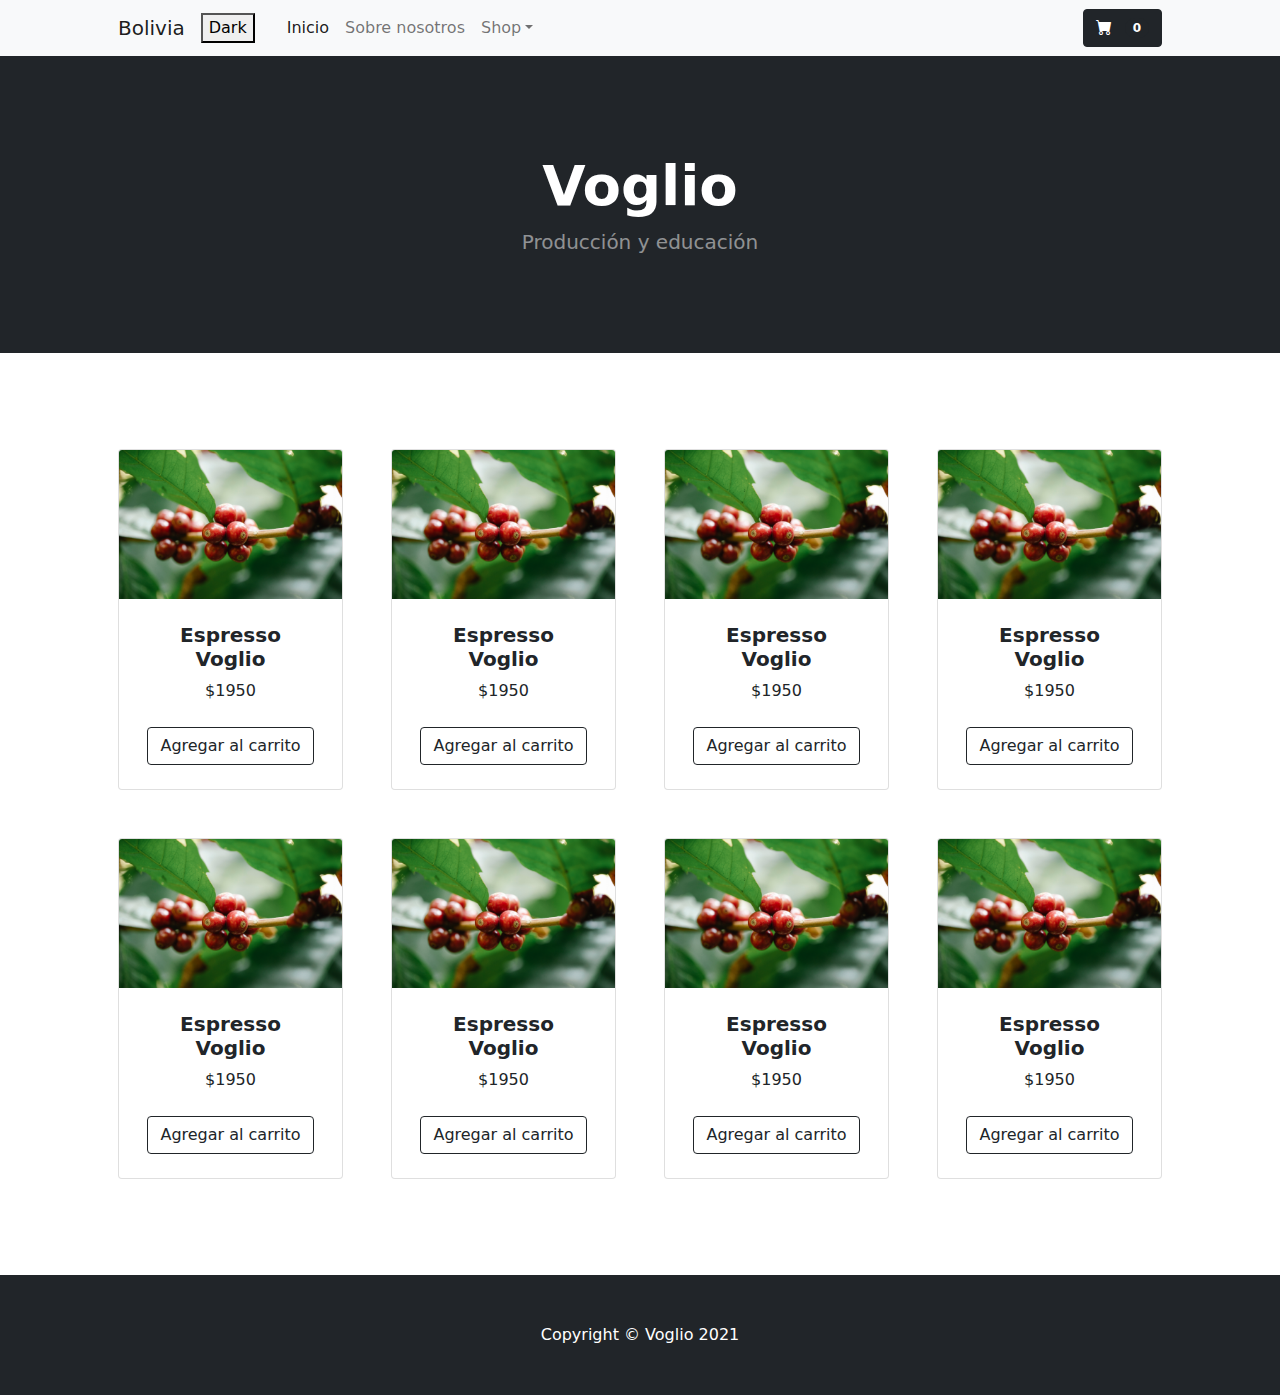
<file: index.html>
<!DOCTYPE html>
<html lang="en">
    <head>
        <meta charset="utf-8" />
        <meta name="viewport" content="width=device-width, initial-scale=1, shrink-to-fit=no" />
        <meta name="description" content="" />
        <meta name="author" content="" />
        <title>Shop Homepage - Start Bootstrap Template</title>
        <!-- Favicon-->
        <link rel="icon" type="image/x-icon" href="assets/favicon.ico" />
        <!-- Bootstrap icons-->
        <link href="https://cdn.jsdelivr.net/npm/bootstrap-icons@1.5.0/font/bootstrap-icons.css" rel="stylesheet" />
        <!-- Core theme CSS (includes Bootstrap)-->
        <link href="css/styles.css" rel="stylesheet" />
        <link href="css/styles2.css" rel="stylesheet" />
    </head>
    <body id="dark">
        <!-- Navigation-->
        <nav class="navbar navbar-expand-lg navbar-light bg-light">
            <div class="container px-4 px-lg-5">
                <a class="navbar-brand" href="#!">Bolivia</a>
                <button class="navbar-toggler" type="button" data-bs-toggle="collapse" data-bs-target="#navbarSupportedContent" aria-controls="navbarSupportedContent" aria-expanded="false" aria-label="Toggle navigation"><span class="navbar-toggler-icon"></span></button>
                <button id="dark_mode">Dark</button>
                <div class="collapse navbar-collapse" id="navbarSupportedContent">
                    <ul class="navbar-nav me-auto mb-2 mb-lg-0 ms-lg-4">
                        <li class="nav-item"><a class="nav-link active" aria-current="page" href="#!">Inicio</a></li>
                        <li class="nav-item"><a class="nav-link" href="#!">Sobre nosotros</a></li>
                        <li class="nav-item dropdown">
                            <a class="nav-link dropdown-toggle" id="navbarDropdown" href="#" role="button" data-bs-toggle="dropdown" aria-expanded="false">Shop</a>
                            <ul class="dropdown-menu" aria-labelledby="navbarDropdown">
                                <li><a class="dropdown-item" href="#!">All Products</a></li>
                                <li><hr class="dropdown-divider" /></li>
                                <li><a class="dropdown-item" href="#!">Popular Items</a></li>
                                <li><a class="dropdown-item" href="#!">New Arrivals</a></li>
                            </ul>
                        </li>
                    </ul>
                    <form class="d-flex">
                        <button class="btn btn-dark" data-bs-toggle="modal" data-bs-target="#exampleModal">
                            <i class="bi-cart-fill me-1"></i>
                            <span class="badge bg-dark text-white ms-1 rounded-pill">0</span>
                        </button>
                    </form>
                </div>
            </div>
        </nav>
        <!-- Header-->
        <header class="bg-dark py-5">
            <div class="container px-4 px-lg-5 my-5">
                <div class="text-center text-white">
                    <h1 class="display-4 fw-bolder">Voglio</h1>
                    <p class="lead fw-normal text-white-50 mb-0">Producción y educación</p>
                </div>
            </div>
        </header>
        <!-- Modal -->
        <div class="modal fade" id="exampleModal" tabindex="-1" aria-labelledby="exampleModalLabel" aria-hidden="true">
            <div class="modal-dialog modal-dialog-centered modal-dialog-scrollable">
            <div class="modal-content">
                <div class="modal-header">
                <h5 class="modal-title" id="exampleModalLabel">Carrito</h5>
                <button type="button" class="btn-close" data-bs-dismiss="modal" aria-label="Close"></button>
                </div>
                <div class="tbody modal-body">

                </div>
                <div class="modal-footer">
                <div><h5 class="itemCartTotal">Total: $0</h5></div>
                <button type="button" class="btn btn-danger" data-bs-dismiss="modal">Cerrar</button>
                <button type="button" class="btn btn-success">Ir a pagar</button>
                </div>
            </div>
            </div>
        </div>
        <!-- Section-->
        <section class="py-5">
            <div class="container px-4 px-lg-5 mt-5">
                <div id="productos-mostrar"class="row gx-4 gx-lg-5 row-cols-2 row-cols-md-3 row-cols-xl-4 justify-content-center">
                     <!-- Product actions-->
                     <div class="col mb-5">
                        <div class="card h-100">
                            <!-- Product image-->
                            <img class="card-img-top" src="./imgproductos/producto4.jpg" alt="grano de bolivia" />
                            <!-- Product details-->
                            <div class="card-body p-4">
                                <div class="text-center">
                                    <!-- Product name-->
                                    <h5 class="card-title fw-bolder">Espresso Voglio</h5>
                                    <!-- Product price-->
                                   <div class="card-price"> $1950</div>                                   
                                </div>
                            </div>
                            <!-- Product actions-->
                            <div class="card-footer p-4 pt-0 border-top-0 bg-transparent">
                                <div class="text-center"><a class="botones btn btn-outline-dark mt-auto" class="producto" href="#">Agregar al carrito</a></div>
                            </div>
                        </div>
                    </div>
                    <div class="col mb-5">
                        <div class="card h-100">
                            <!-- Product image-->
                            <img class="card-img-top" src="./imgproductos/producto4.jpg" alt="grano de bolivia" />
                            <!-- Product details-->
                            <div class="card-body p-4">
                                <div class="text-center">
                                    <!-- Product name-->
                                    <h5 class="card-title fw-bolder">Espresso Voglio</h5>
                                    <!-- Product price-->
                                   <div class="card-price"> $1950</div>                                   
                                </div>
                            </div>
                            <!-- Product actions-->
                            <div class="card-footer p-4 pt-0 border-top-0 bg-transparent">
                                <div class="text-center"><a class="botones btn btn-outline-dark mt-auto" class="producto" href="#">Agregar al carrito</a></div>
                            </div>
                        </div>
                    </div>
                    <div class="col mb-5">
                        <div class="card h-100">
                            <!-- Product image-->
                            <img class="card-img-top" src="./imgproductos/producto4.jpg" alt="grano de bolivia" />
                            <!-- Product details-->
                            <div class="card-body p-4">
                                <div class="text-center">
                                    <!-- Product name-->
                                    <h5 class="card-title fw-bolder">Espresso Voglio</h5>
                                    <!-- Product price-->
                                   <div class="card-price"> $1950</div>                                   
                                </div>
                            </div>
                            <!-- Product actions-->
                            <div class="card-footer p-4 pt-0 border-top-0 bg-transparent">
                                <div class="text-center"><a class="botones btn btn-outline-dark mt-auto" class="producto" href="#">Agregar al carrito</a></div>
                            </div>
                        </div>
                    </div>
                    <div class="col mb-5">
                        <div class="card h-100">
                            <!-- Product image-->
                            <img class="card-img-top" src="./imgproductos/producto4.jpg" alt="grano de bolivia" />
                            <!-- Product details-->
                            <div class="card-body p-4">
                                <div class="text-center">
                                    <!-- Product name-->
                                    <h5 class="card-title fw-bolder">Espresso Voglio</h5>
                                    <!-- Product price-->
                                   <div class="card-price"> $1950</div>                                   
                                </div>
                            </div>
                            <!-- Product actions-->
                            <div class="card-footer p-4 pt-0 border-top-0 bg-transparent">
                                <div class="text-center"><a class="botones btn btn-outline-dark mt-auto" class="producto" href="#">Agregar al carrito</a></div>
                            </div>
                        </div>
                    </div>
                    <div class="col mb-5">
                        <div class="card h-100">
                            <!-- Product image-->
                            <img class="card-img-top" src="./imgproductos/producto4.jpg" alt="grano de bolivia" />
                            <!-- Product details-->
                            <div class="card-body p-4">
                                <div class="text-center">
                                    <!-- Product name-->
                                    <h5 class="card-title fw-bolder">Espresso Voglio</h5>
                                    <!-- Product price-->
                                   <div class="card-price"> $1950</div>                                   
                                </div>
                            </div>
                            <!-- Product actions-->
                            <div class="card-footer p-4 pt-0 border-top-0 bg-transparent">
                                <div class="text-center"><a class="botones btn btn-outline-dark mt-auto" class="producto" href="#">Agregar al carrito</a></div>
                            </div>
                        </div>
                    </div>
                    <div class="col mb-5">
                        <div class="card h-100">
                            <!-- Product image-->
                            <img class="card-img-top" src="./imgproductos/producto4.jpg" alt="grano de bolivia" />
                            <!-- Product details-->
                            <div class="card-body p-4">
                                <div class="text-center">
                                    <!-- Product name-->
                                    <h5 class="card-title fw-bolder">Espresso Voglio</h5>
                                    <!-- Product price-->
                                   <div class="card-price"> $1950</div>                                   
                                </div>
                            </div>
                            <!-- Product actions-->
                            <div class="card-footer p-4 pt-0 border-top-0 bg-transparent">
                                <div class="text-center"><a class="botones btn btn-outline-dark mt-auto" class="producto" href="#">Agregar al carrito</a></div>
                            </div>
                        </div>
                    </div>
                    <div class="col mb-5">
                        <div class="card h-100">
                            <!-- Product image-->
                            <img class="card-img-top" src="./imgproductos/producto4.jpg" alt="grano de bolivia" />
                            <!-- Product details-->
                            <div class="card-body p-4">
                                <div class="text-center">
                                    <!-- Product name-->
                                    <h5 class="card-title fw-bolder">Espresso Voglio</h5>
                                    <!-- Product price-->
                                   <div class="card-price"> $1950</div>                                   
                                </div>
                            </div>
                            <!-- Product actions-->
                            <div class="card-footer p-4 pt-0 border-top-0 bg-transparent">
                                <div class="text-center"><a class="botones btn btn-outline-dark mt-auto" class="producto" href="#">Agregar al carrito</a></div>
                            </div>
                        </div>
                    </div>
                    <div class="col mb-5">
                        <div class="card h-100">
                            <!-- Product image-->
                            <img class="card-img-top" src="./imgproductos/producto4.jpg" alt="grano de bolivia" />
                            <!-- Product details-->
                            <div class="card-body p-4">
                                <div class="text-center">
                                    <!-- Product name-->
                                    <h5 class="card-title fw-bolder">Espresso Voglio</h5>
                                    <!-- Product price-->
                                   <div class="card-price"> $1950</div>                                   
                                </div>
                            </div>
                            <!-- Product actions-->
                            <div class="card-footer p-4 pt-0 border-top-0 bg-transparent">
                                <div class="text-center"><a class="botones btn btn-outline-dark mt-auto" class="producto" href="#">Agregar al carrito</a></div>
                            </div>
                        </div>
                    </div>
                    </div>
                </div>
            </div>
        </section>
        <!-- Footer-->
        <footer class="py-5 bg-dark">
            <div class="container"><p class="m-0 text-center text-white">Copyright &copy; Voglio 2021</p></div>
        </footer>
        <!-- Bootstrap core JS-->
        <script src="https://cdn.jsdelivr.net/npm/bootstrap@5.1.0/dist/js/bootstrap.bundle.min.js"></script>
        <!-- Core theme JS-->
        <script src="https://code.jquery.com/jquery-3.6.0.min.js" integrity="sha256-/xUj+3OJU5yExlq6GSYGSHk7tPXikynS7ogEvDej/m4=" crossorigin="anonymous"></script>
        <script src="js/scripts.js"></script>
    </body>
</html>
</file>
<file: css/styles2.css>
.card-img-top {
    height: auto;
    width: auto;
}

.imagen__carrito {
    height: 150px;
    width: 170px;
}

.dark_activado {
    color: #000;
    transition: all 0, 3s;
}
</file>
